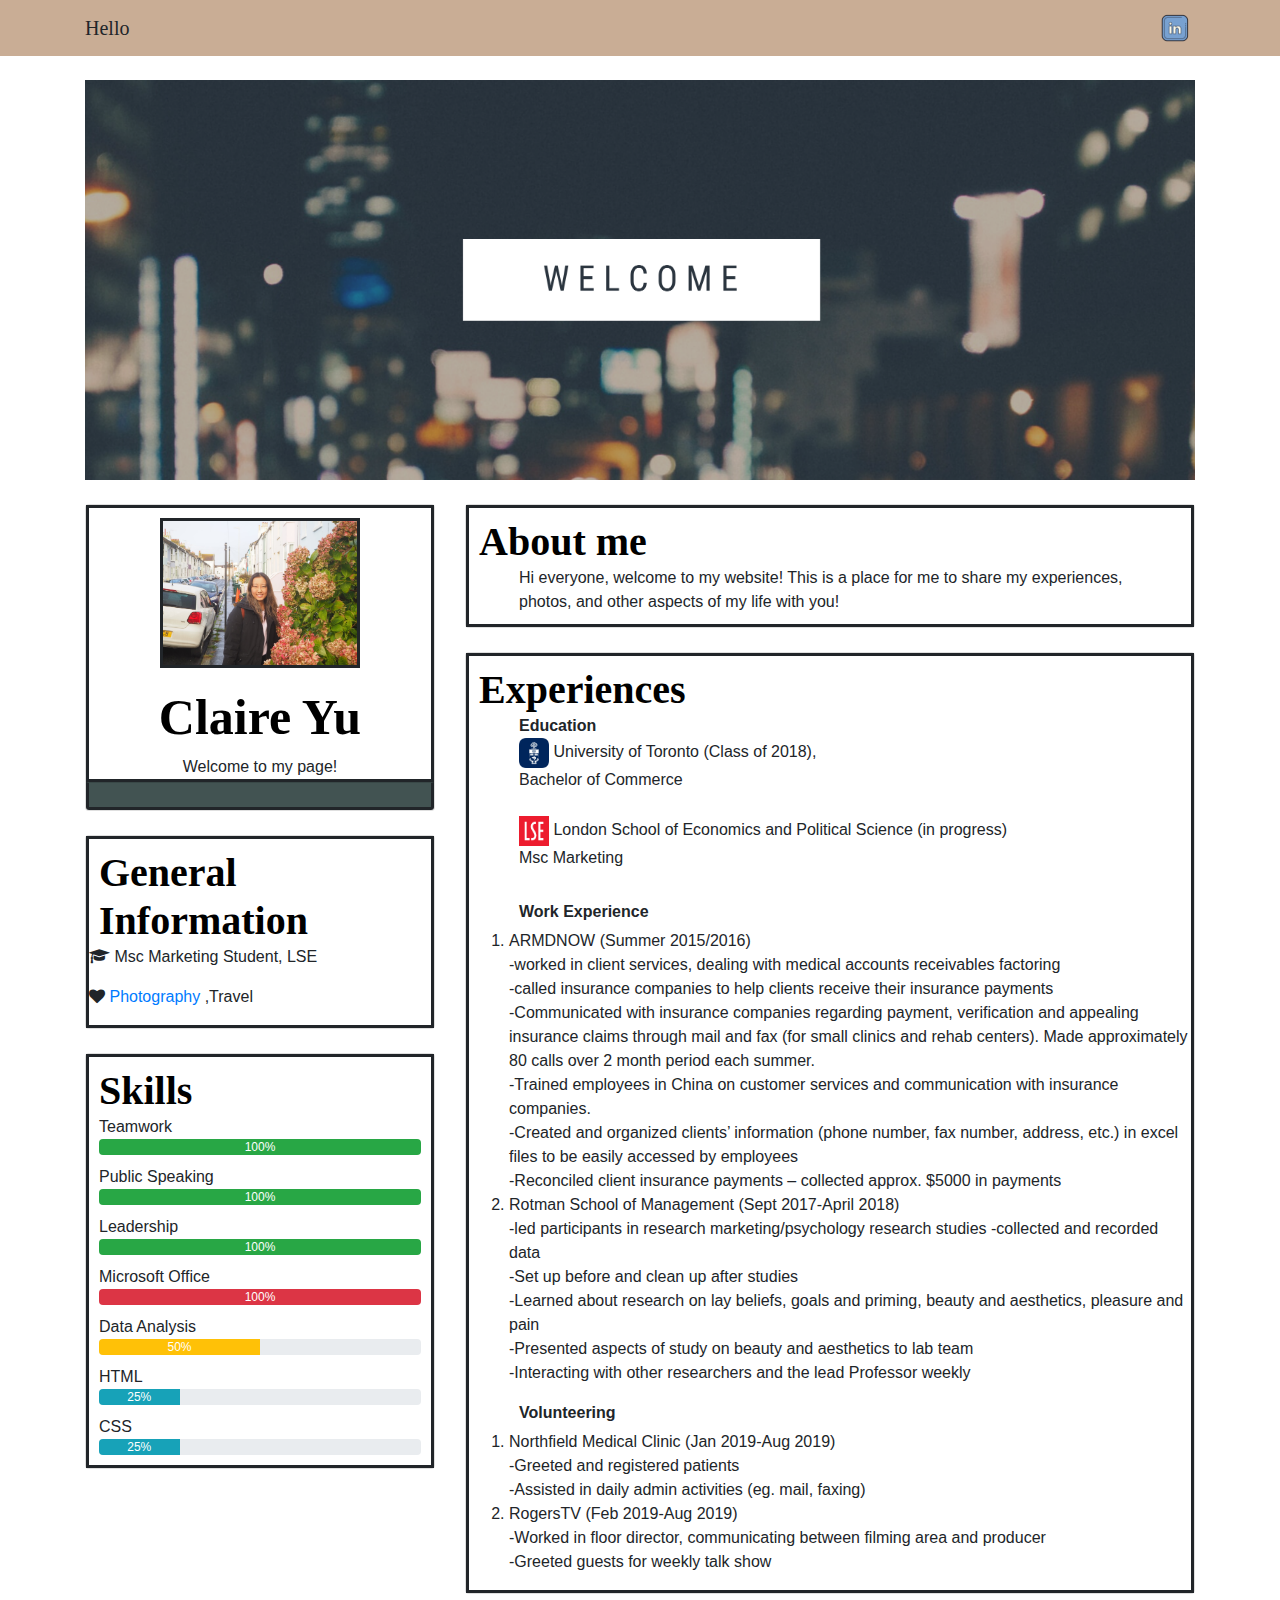
<file: index.html>
<html>
  <head>
    <title>Claire Yu</title>
   <link rel="stylesheet" href="https://stackpath.bootstrapcdn.com/bootstrap/4.3.1/css/bootstrap.min.css" integrity="sha384-ggOyR0iXCbMQv3Xipma34MD+dH/1fQ784/j6cY/iJTQUOhcWr7x9JvoRxT2MZw1T" crossorigin="anonymous">
    <link rel="stylesheet" href="https://maxcdn.bootstrapcdn.com/font-awesome/4.4.0/css/font-awesome.min.css">
    <link rel="stylesheet" href="https://cdnjs.cloudflare.com/ajax/libs/animate.css/3.5.2/animate.css" />

    <link rel="stylesheet" type="text/css" href="css/styles.css">
  </head>

  <body>
  	<nav class="navbar navbar-light" style="background-color: #C9AD95;">
      <div class="container">
        <a class="navbar-brand">Hello</a>
        <ul class="nav navbar-nav pull-right">
          <li class="nav-item active">
          <a href="https://www.linkedin.com/in/yu-claire/" target="_blank"> 
                <img class="iconstyles" src="img/linkedin.png" ></i>
              </a>
          </li>
        </ul>
      </div>
    </nav>


<br>

    <div class="container">
    <div class="row">
    	<div class="col-md-12">
    	<img src="img/banners.png" height=400 width=1110>

    	</div>
    </div>
    <br>
      <div class="row">

        <div class="col-md-4">
          <div class="card text-center description">
            <div class="card-block">
              <img class="pic" src="img/2.png" height=150px width=200px> 
              <br> 
              <br>
              <h4 class="name">Claire Yu</h4>
              <p class="card-text">
                Welcome to my page!<br>
                
              </p>
            </div>
            <div class="card-footer">
              
            </div>
          </div>
          <br>
          <div class="card information">
            <div class="card-block">
              <h4 class="card-title">General Information</h4>
            
              <p>
                <i class="fa fa-graduation-cap"></i>
                Msc Marketing Student, LSE
              </p>
            <p>
                <i class="fa fa-heart"></i>
              <a href="index2.html">
               Photography </a> ,Travel
              </p>
            </div>
          </div>
          <br>
          <div class="card skills">
            <div class="card-block">
              <h4 class="card-title">Skills</h4>

              	   <span>Teamwork</span>
                <div class="progress">
                  <div class="progress-bar bg-success" style="width: 100%">100%</div>
                </div>

                 <span>Public Speaking</span>
                <div class="progress">
                  <div class="progress-bar bg-success" style="width: 100%">100%</div>
                </div>
                 <span>Leadership</span>
                <div class="progress">
                  <div class="progress-bar bg-success" style="width: 100%">100%</div>
                </div>

                 <span>Microsoft Office</span>
                <div class="progress">
                  <div class="progress-bar bg-danger" style="width: 100%">100%</div>
                </div>

                <span>Data Analysis</span>
                <div class="progress">
                  <div class="progress-bar bg-warning" style="width: 50%">50%</div>
                </div>

               

                  <span>HTML</span>
                <div class="progress">
                  <div class="progress-bar bg-info" style="width: 25%">25%</div>
                </div>

                <span>CSS</span>
                <div class="progress">
                  <div class="progress-bar bg-info" style="width: 25%">25%</div>
                </div>


            </div>
          </div>
          <br>

          
        </div>

        <div class="col-md-8">

          <div class="card about">
            <div class="card-block">
              <h4 class="card-title">About me</h4>
              <p class="card-text info">
               Hi everyone, welcome to my website! This is a place for me to share my experiences, photos, and other aspects of my life with you! 
              </p>
            </div>
          </div>

          <br>

          <div class="card interests">
            <div class="card-block">
              <h4 class="card-title">Experiences</h4>
              <div class="card-text">
                <strong> Education </strong>
                <br>
                <img src="img/uoft.png" height=30px width=30px></i>
                <p class="school">University of Toronto (Class of 2018), </p>
               	<p style="margin-bottom: 0">Bachelor of Commerce </p>
               	<br>
               	<img  src="img/LSE2.png" height=30px width=30px></i>
               	<p class="school">London School of Economics and Political Science (in progress) </p>
               	<p>Msc Marketing </p>
              </div>
              <p class="card-text">
                <strong class="work">Work Experience</strong>
                <br>
                <ol>
                 	<li> ARMDNOW (Summer 2015/2016) </li> 
                 	-worked in client services, dealing with medical accounts receivables factoring <br>
                 	-called insurance companies to help clients receive their insurance payments <br>
                 	-Communicated with insurance companies regarding payment, verification and appealing insurance claims through mail and fax (for small clinics and rehab centers). Made approximately 80 calls over 2 month period each summer. <br>
                 	-Trained employees in China on customer services and communication with insurance companies. <br>
                 	-Created and organized clients’ information (phone number, fax number, address, etc.) in excel files to be easily accessed by employees <br>
                 	-Reconciled client insurance payments – collected approx. $5000 in payments

                 	<li> Rotman School of Management (Sept 2017-April 2018) </li> 
                 	-led participants in research marketing/psychology research studies
                 	-collected and recorded data <br>
                 	-Set up before and clean up after studies <br>
                 	-Learned about research on lay beliefs, goals and priming, beauty and aesthetics, pleasure and pain <br>
                 	-Presented aspects of study on beauty and aesthetics to lab team <br>
                 	-Interacting with other researchers and the lead Professor weekly <br>
                 </ol>
                
              </p>
              <p class="card-text">
                <strong>Volunteering</strong>
                <br>
              <ol>
              		<li> Northfield Medical Clinic (Jan 2019-Aug 2019) </li>
              		-Greeted and registered patients <br>
              		-Assisted in daily admin activities (eg. mail, faxing)

              		<li> RogersTV (Feb 2019-Aug 2019) </li>
              		-Worked in floor director, communicating between filming area and producer <br>
              		-Greeted guests for weekly talk show

              	</ol>
              </p>
            </div>
          </div>
          <br>

         

        </div>

      </div>
    </div>
  </body>
</html>
</file>
<file: css/styles.css>
.card-title {
  color: black;
  font-weight: bold; font-family: "Century Gothic"; font-size: 40px; margin: auto; margin-left: 10; margin-top:10;
}

.name {font-size: 50px; font-family: "Century Gothic"; color: black; font-weight: bold;}

.pic {border-style: solid; }

.card-block {border-style: solid;}

.card-footer {border-style: solid; background-color: #425352;}

.navbar-brand {background-color: #C9AD95;}

.iconstyles {height: 40px; width:40px;}

.navbar-brand {font-family: "Century Gothic";}

.pics {margin-left: 20; margin-top: 15;}

h5 {font-family: "Century Gothic";}

.card-text {margin-left:50; margin-right:50; margin-bottom: 30; margin-top: 0;}


.pics{margin-left:20; margin-top:15;}

.pic{margin-top:10; margin-bottom: -5;}

.progress {margin-left:10px; margin-right:10px;margin-bottom:10px;}

span {margin-left:10; margin-right:10;}

.info{margin-bottom:10px !important;}

.school{display:inline;}

ol{margin-top:-25;}
</file>
